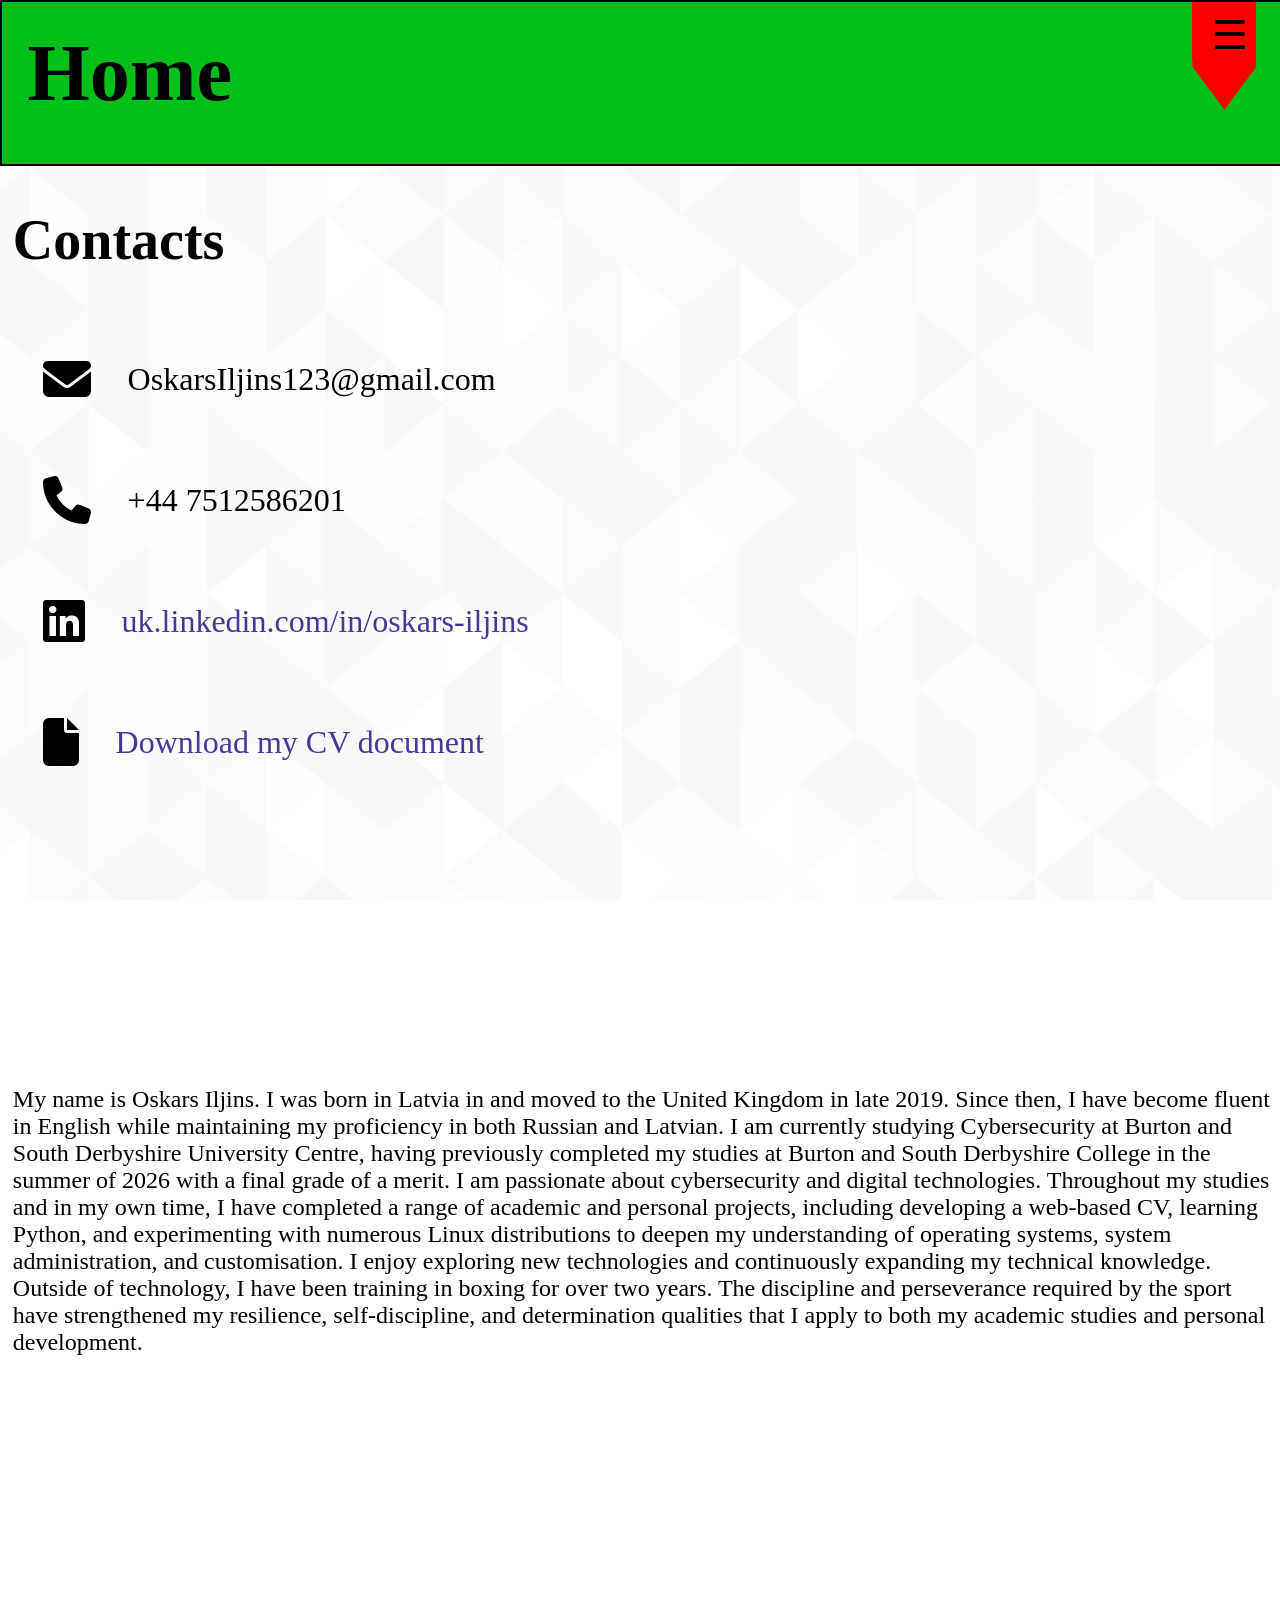
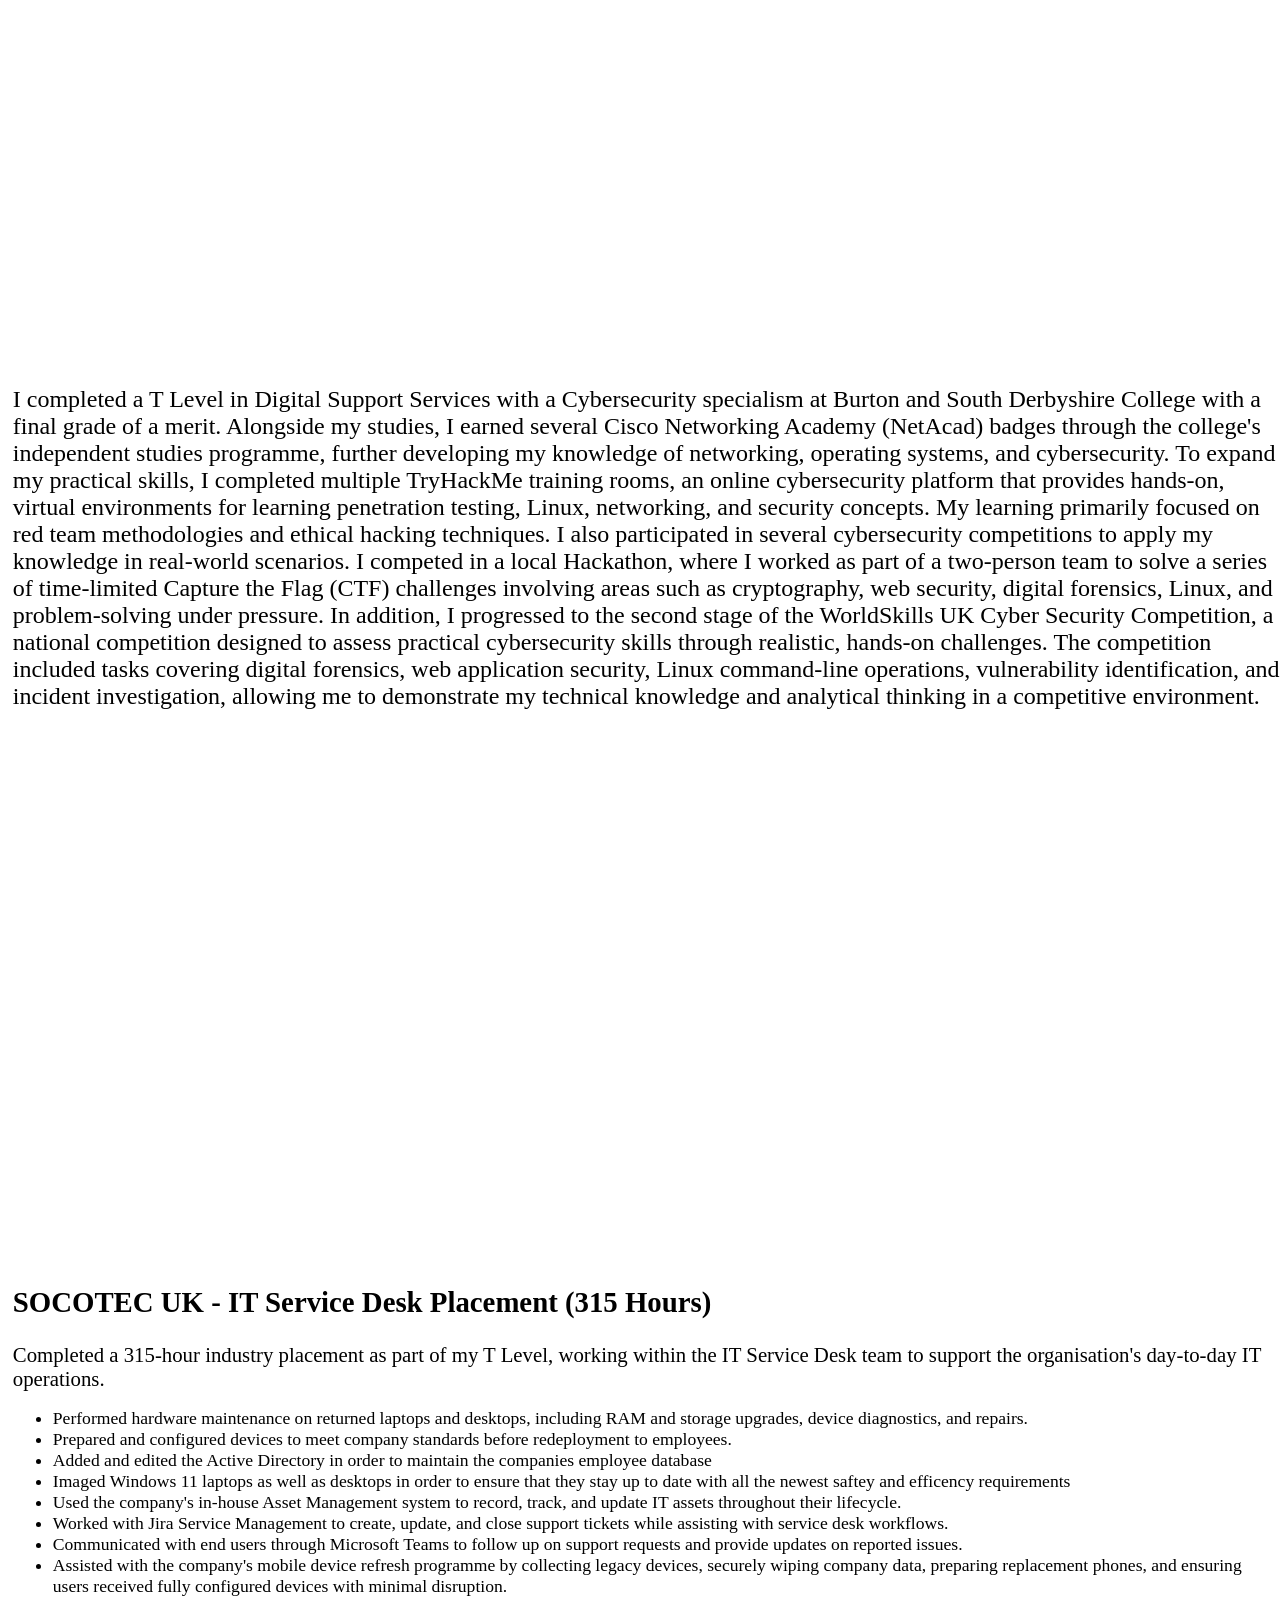
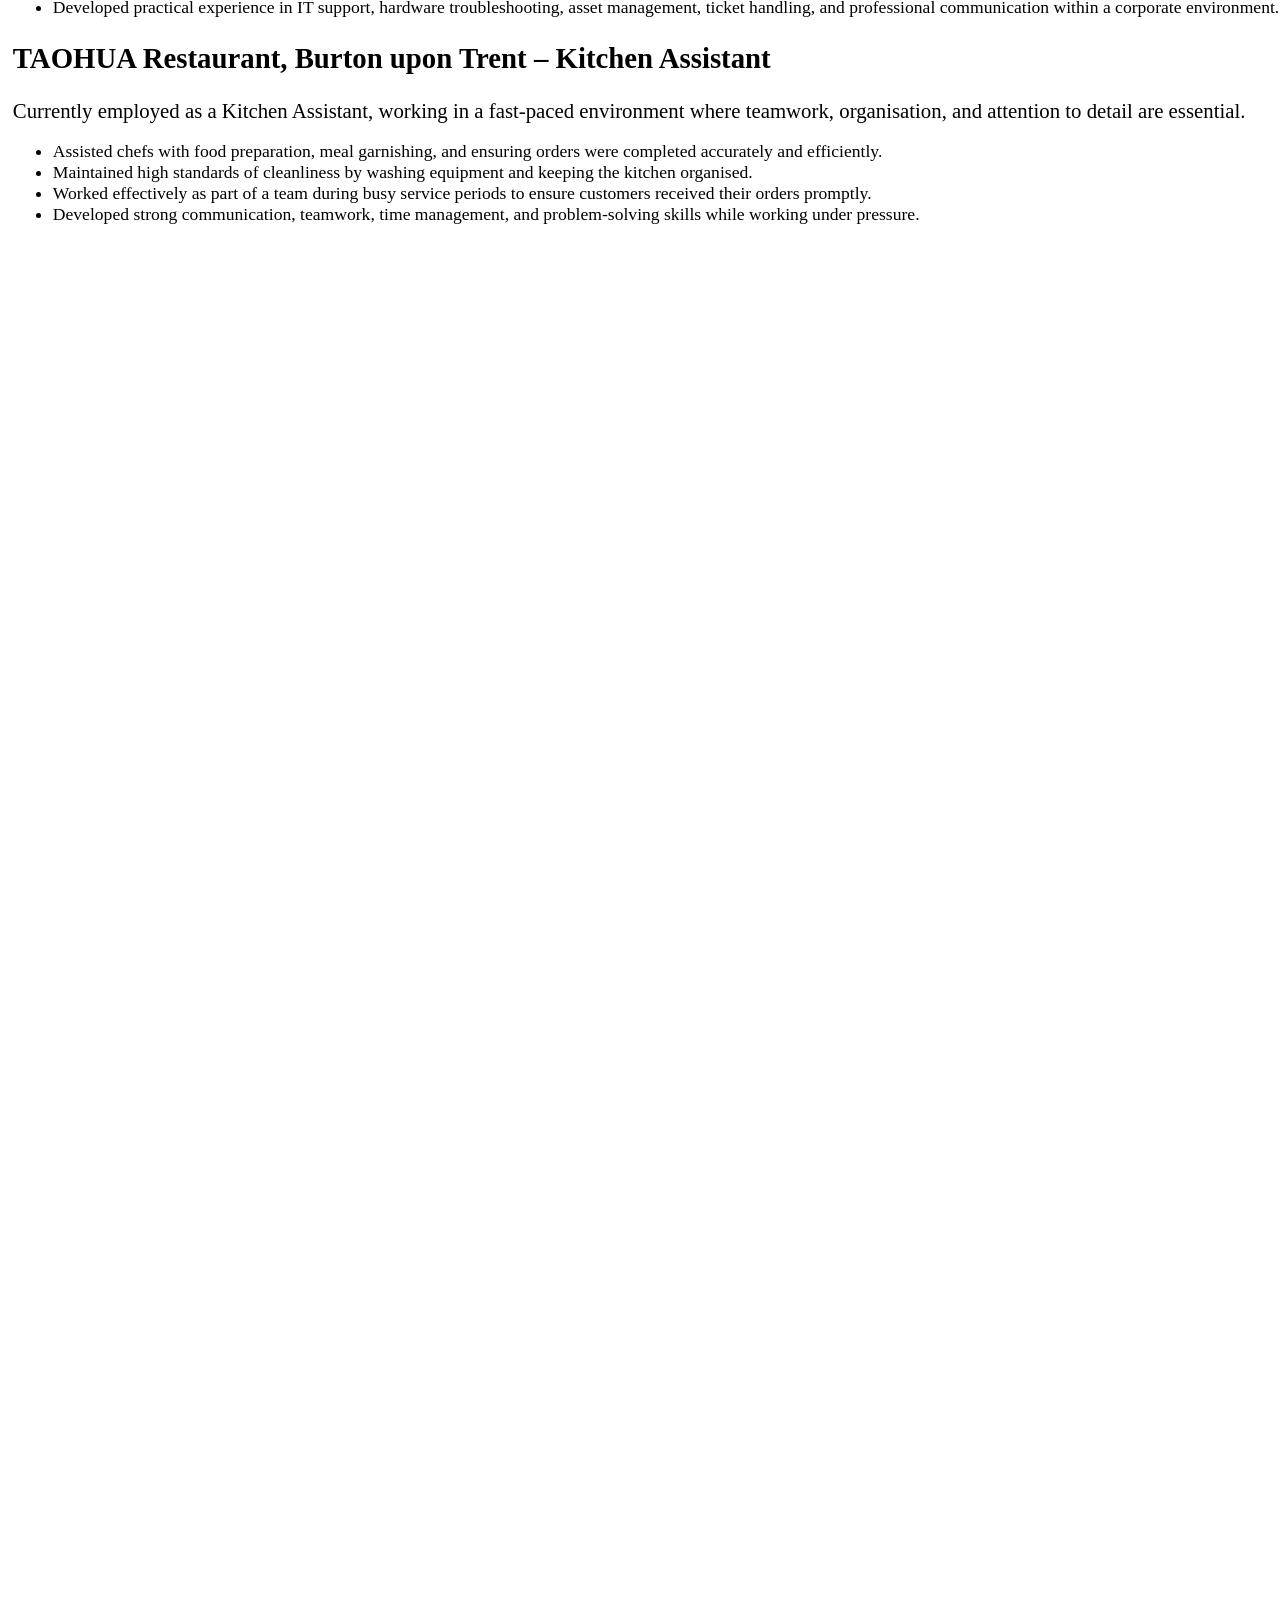
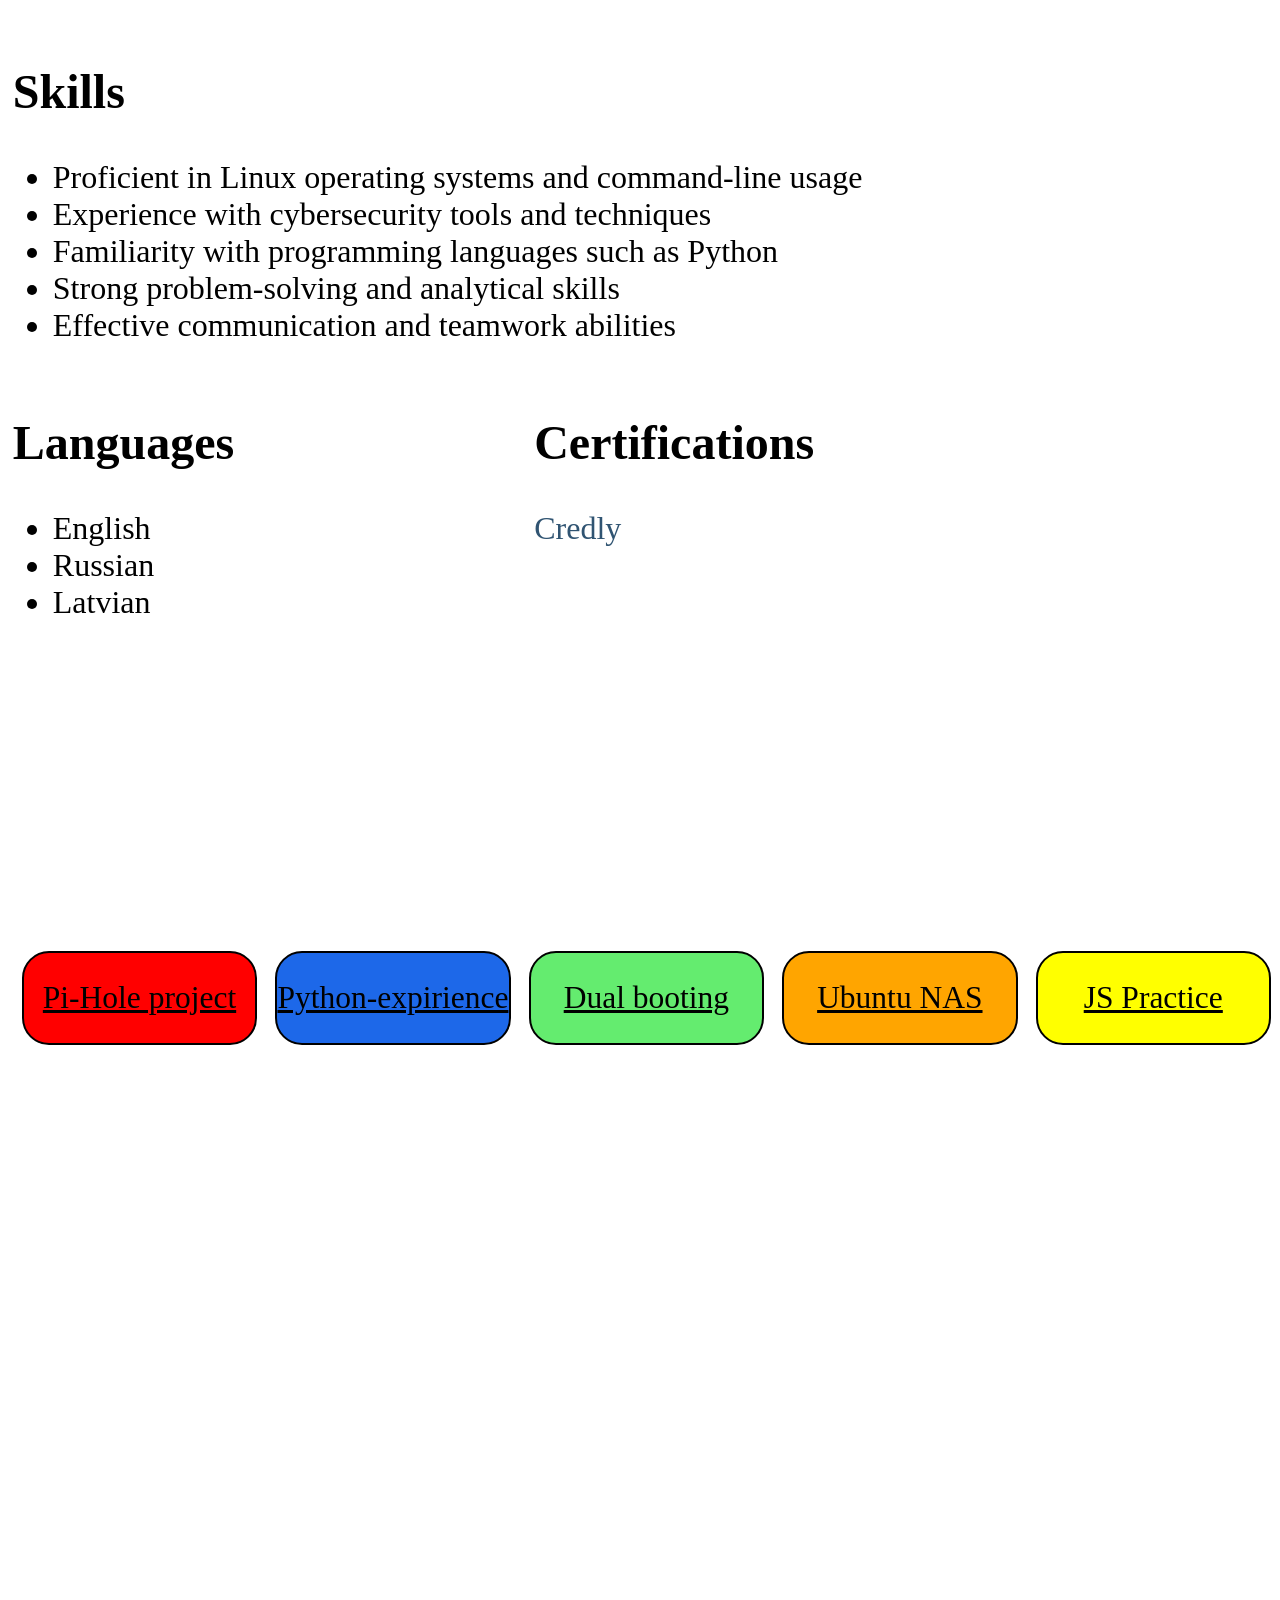
<file: index.html>
<!doctype html>
<html lang="en">
  <head>
    <meta charset="UTF-8" />
    <meta name="viewport" content="width=device-width, initial-scale=1.0" />
    <title>Oskars-Iljins CV</title>
    <link rel="stylesheet" href="styles.css" />
    <link
      rel="stylesheet"
      href="https://cdnjs.cloudflare.com/ajax/libs/font-awesome/6.7.2/css/all.min.css"
    />
  </head>
  <body>
    <div class="navbar">
      <span id="page_title">Home</span>
      <div class="bookmark-home">
        <div class="bookmark"></div>
        <button class="btn">☰</button>
      </div>
    </div>
    <div class="menu">
      <a href="#home">Home</a>
      <a href="#BD">Brief Description</a>
      <a href="#education">Education</a>
      <a href="#experience">Work Experience</a>
      <a href="#skills">Skills</a>
      <a href="#projects">Projects</a>
    </div>
    <section class="home" id="home">
      <div class="home-text">
        <h1>Contacts</h1>
        <div>
          <i class="fa-solid fa-envelope"></i>
          <p>OskarsIljins123@gmail.com</p>
        </div>
        <div>
          <i class="fa-solid fa-phone"></i>
          <p>+44 7512586201</p>
        </div>
        <div>
          <i class="fa-brands fa-linkedin"></i>
          <a href="https://www.linkedin.com/in/oskars-iljins/" target="_blank"
            ><p>uk.linkedin.com/in/oskars-iljins</p></a>
        </div>
        <div>
          <i class="fa fa-file"></i>
          <a download href="Oskars CV.png"><p>Download my CV document</p></a>
        </div>
      </div>
    </section>
    <section class="BD" id="BD">
      <p>
        My name is Oskars Iljins. I was born in Latvia in and moved to the
        United Kingdom in late 2019. Since then, I have become fluent in English
        while maintaining my proficiency in both Russian and Latvian. I am
        currently studying Cybersecurity at Burton and South Derbyshire
        University Centre, having previously completed my studies at Burton and
        South Derbyshire College in the summer of 2026 with a final grade of a
        merit. I am passionate about cybersecurity and digital technologies.
        Throughout my studies and in my own time, I have completed a range of
        academic and personal projects, including developing a web-based CV,
        learning Python, and experimenting with numerous Linux distributions to
        deepen my understanding of operating systems, system administration, and
        customisation. I enjoy exploring new technologies and continuously
        expanding my technical knowledge. Outside of technology, I have been
        training in boxing for over two years. The discipline and perseverance
        required by the sport have strengthened my resilience, self-discipline,
        and determination qualities that I apply to both my academic studies and
        personal development.
      </p>
    </section>
    <section class="education" id="education">
      <p>
        I completed a T Level in Digital Support Services with a Cybersecurity
        specialism at Burton and South Derbyshire College with a final grade of
        a merit. Alongside my studies, I earned several Cisco Networking Academy
        (NetAcad) badges through the college's independent studies programme,
        further developing my knowledge of networking, operating systems, and
        cybersecurity. To expand my practical skills, I completed multiple
        TryHackMe training rooms, an online cybersecurity platform that provides
        hands-on, virtual environments for learning penetration testing, Linux,
        networking, and security concepts. My learning primarily focused on red
        team methodologies and ethical hacking techniques. I also participated
        in several cybersecurity competitions to apply my knowledge in
        real-world scenarios. I competed in a local Hackathon, where I worked as
        part of a two-person team to solve a series of time-limited Capture the
        Flag (CTF) challenges involving areas such as cryptography, web
        security, digital forensics, Linux, and problem-solving under pressure.
        In addition, I progressed to the second stage of the WorldSkills UK
        Cyber Security Competition, a national competition designed to assess
        practical cybersecurity skills through realistic, hands-on challenges.
        The competition included tasks covering digital forensics, web
        application security, Linux command-line operations, vulnerability
        identification, and incident investigation, allowing me to demonstrate
        my technical knowledge and analytical thinking in a competitive
        environment.
      </p>
    </section>
    <section class="experience" id="experience">
      <h1>SOCOTEC UK - IT Service Desk Placement (315 Hours)</h1>
      <p1
        >Completed a 315-hour industry placement as part of my T Level, working
        within the IT Service Desk team to support the organisation's day-to-day
        IT operations.</p1
      >
      <ul>
        <li>
          Performed hardware maintenance on returned laptops and desktops,
          including RAM and storage upgrades, device diagnostics, and repairs.
        </li>
        <li>
          Prepared and configured devices to meet company standards before
          redeployment to employees.
        </li>
        <li>
          Added and edited the Active Directory in order to maintain the
          companies employee database
        </li>
        <li>
          Imaged Windows 11 laptops as well as desktops in order to ensure that
          they stay up to date with all the newest saftey and efficency
          requirements
        </li>
        <li>
          Used the company's in-house Asset Management system to record, track,
          and update IT assets throughout their lifecycle.
        </li>
        <li>
          Worked with Jira Service Management to create, update, and close
          support tickets while assisting with service desk workflows.
        </li>
        <li>
          Communicated with end users through Microsoft Teams to follow up on
          support requests and provide updates on reported issues.
        </li>
        <li>
          Assisted with the company's mobile device refresh programme by
          collecting legacy devices, securely wiping company data, preparing
          replacement phones, and ensuring users received fully configured
          devices with minimal disruption.
        </li>
        <li>
          Developed practical experience in IT support, hardware
          troubleshooting, asset management, ticket handling, and professional
          communication within a corporate environment.
        </li>
      </ul>
      <h1>TAOHUA Restaurant, Burton upon Trent – Kitchen Assistant</h1>
      <p1
        >Currently employed as a Kitchen Assistant, working in a fast-paced
        environment where teamwork, organisation, and attention to detail are
        essential.
      </p1>
      <ul>
        <li>
          Assisted chefs with food preparation, meal garnishing, and ensuring
          orders were completed accurately and efficiently.
        </li>
        <li>
          Maintained high standards of cleanliness by washing equipment and
          keeping the kitchen organised.
        </li>
        <li>
          Worked effectively as part of a team during busy service periods to
          ensure customers received their orders promptly.
        </li>
        <li>
          Developed strong communication, teamwork, time management, and
          problem-solving skills while working under pressure.
        </li>
      </ul>
    </section>
    <section class="skills" id="skills">
      <h1>Skills</h1>
      <ul>
        <li>Proficient in Linux operating systems and command-line usage</li>
        <li>Experience with cybersecurity tools and techniques</li>
        <li>Familiarity with programming languages such as Python</li>
        <li>Strong problem-solving and analytical skills</li>
        <li>Effective communication and teamwork abilities</li>
      </ul>
      <div class="skills-bottom">
        <div>
          <h1>Languages</h1>
          <ul>
            <li>English</li>
            <li>Russian</li>
            <li>Latvian</li>
          </ul>
        </div>
        <div class="certifications">
          <h1>Certifications</h1>
          <a href="https://www.credly.com/users/oskars-iljins/badges/credly"
            >Credly</a
          >
        </div>
      </div>
    </section>
    <section class="projects" id="projects">
      <div class="project-list">
        <div class="pihole">
          <a href="pihole/pihole.html">Pi-Hole project</a>
        </div>
        <div class="python-exp">
          <a href="python-exp/python-exp.html">Python-expirience</a>
        </div>
        <div class="dualboot">
          <a href="dualboot/dualboot.html">Dual booting</a>
        </div>
        <div class="NAS">
          <a href="NAS/NAS.html">Ubuntu NAS</a>
        </div>

        <div class="js-exp">
          <a href="js-practice/js-exp.html">JS Practice</a>
        </div>

      </div>
    </section>

    <script src="javascript.js"></script>
  </body>
</html>
</file>
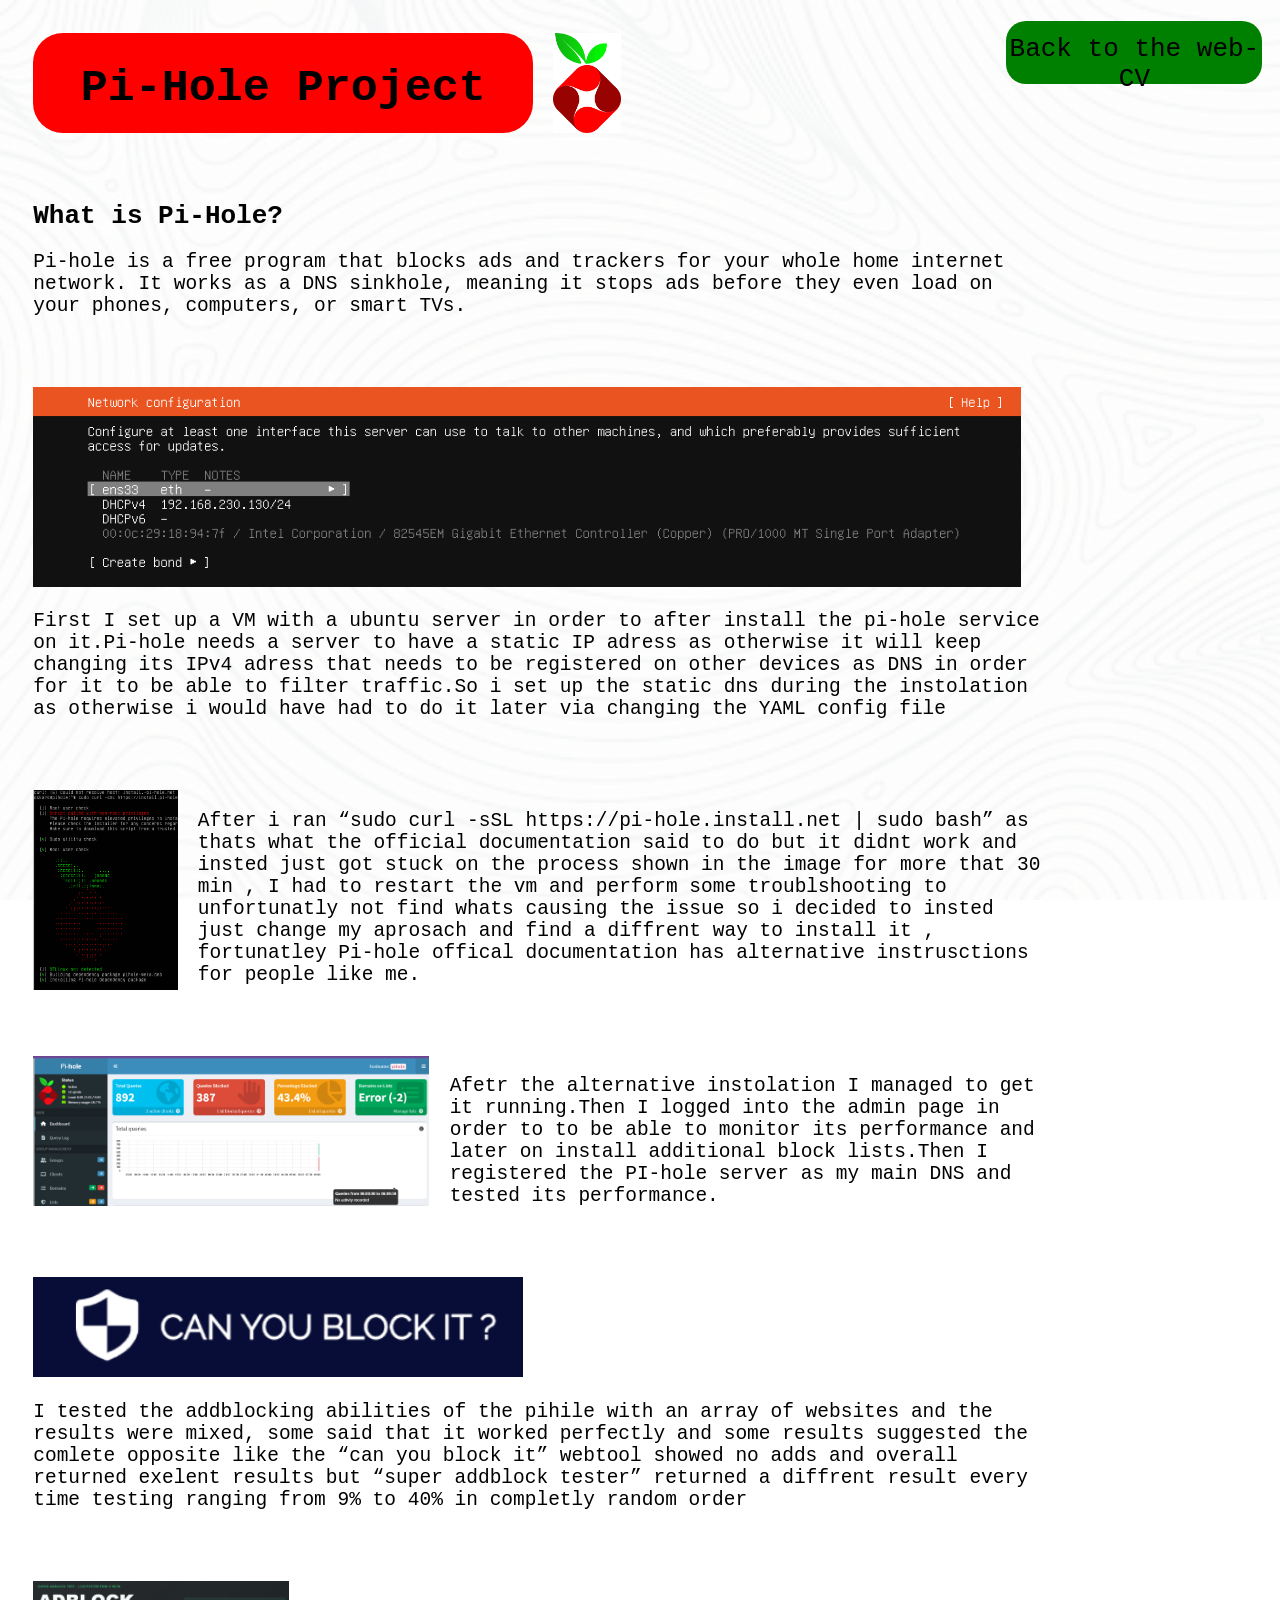
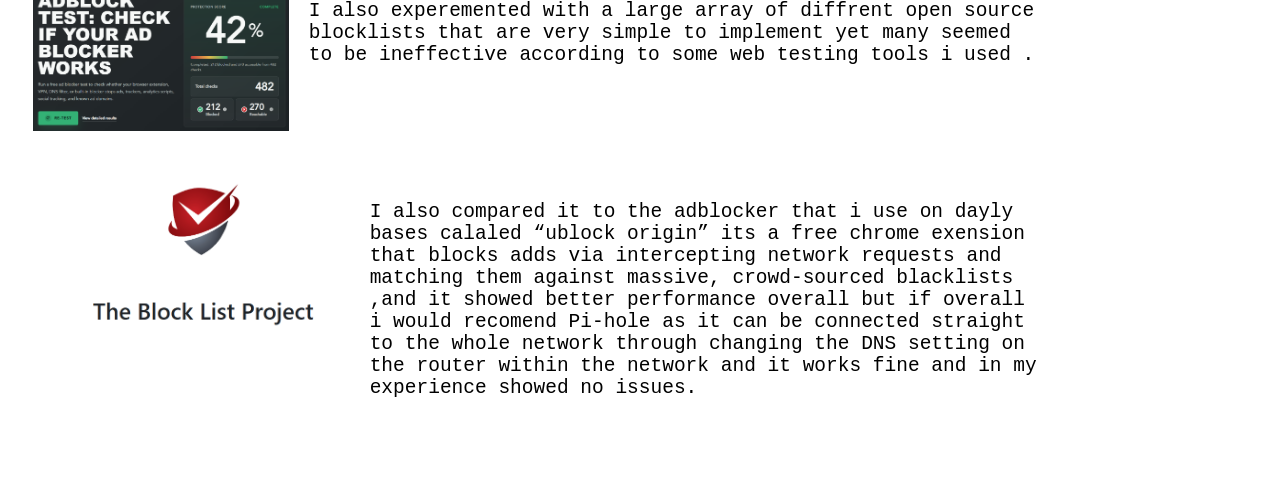
<file: pihole.html>
<!doctype html>
<html lang="en">
  <head>
    <meta charset="UTF-8" />
    <meta name="viewport" content="width=device-width, initial-scale=1.0" />
    <title>Document</title>
    <link rel="stylesheet" href="pihole.css" />
  </head>
  <body>
    <div class="top">
    <div class="bitsX">
        <div class="title">
        <h1>Pi-Hole Project</h1>
        </div>
        <img src="pictures/pihole-logo.png" class="pihole-logo">
    </div>
    <div class="back-button">
        <a href="index.html" class="back">Back to the web-CV</a>
    </div>
    </div>
    <div class="bitsY">
      <h1>What is Pi-Hole?</h1>
      <p>
        Pi-hole is a free program that blocks ads and trackers for your whole
        home internet network. It works as a DNS sinkhole, meaning it stops ads
        before they even load on your phones, computers, or smart TVs.
      </p>
    </div>
    <div class="bitsY">
      <img src="pictures/pihole-ubuntu.png.png" class="ubuntu" />
      <p>
        First I set up a VM with a ubuntu server in order to after install the
        pi-hole service on it.Pi-hole needs a server to have a static IP adress
        as otherwise it will keep changing its IPv4 adress that needs to be
        registered on other devices as DNS in order for it to be able to filter
        traffic.So i set up the static dns during the instolation as otherwise i
        would have had to do it later via changing the YAML config file
      </p>
    </div>
    <div class="bitsX">
      <img src="pictures/pihole-install.png.png" class="piinstall" />
      <p>
        After i ran “sudo curl -sSL https://pi-hole.install.net | sudo bash” as
        thats what the official documentation said to do but it didnt work and
        insted just got stuck on the process shown in the image for more that 30
        min , I had to restart the vm and perform some troublshooting to
        unfortunatly not find whats causing the issue so i decided to insted
        just change my aprosach and find a diffrent way to install it ,
        fortunatley Pi-hole offical documentation has alternative instrusctions
        for people like me.
      </p>
    </div>
    <div class="bitsX">
      <img src="pictures/pihole-interface.png.png" class="pihole-interface" />
      <p>
        Afetr the alternative instolation I managed to get it running.Then I
        logged into the admin page in order to to be able to monitor its
        performance and later on install additional block lists.Then I
        registered the PI-hole server as my main DNS and tested its performance.
      </p>
    </div>
    <div class="bitsY">
      <img src="pictures/canyoublockit.png.png" class="canyoublockit" />
      <p>
        I tested the addblocking abilities of the pihile with an array of
        websites and the results were mixed, some said that it worked perfectly
        and some results suggested the comlete opposite like the “can you block
        it” webtool showed no adds and overall returned exelent results but
        “super addblock tester” returned a diffrent result every time testing
        ranging from 9% to 40% in completly random order
      </p>
    </div>
    <div class="bitsX">
      <img src="pictures/addblocktest.png.png" class="addblocktest" />
      <p>
        I also experemented with a large array of diffrent open source
        blocklists that are very simple to implement yet many seemed to be
        ineffective according to some web testing tools i used .
      </p>
    </div>
    <div class="bitsX">
      <img src="pictures/blocklist.png.png" class="blocklists" />
      <p>
        I also compared it to the adblocker that i use on dayly bases calaled
        “ublock origin” its a free chrome exension that blocks adds via
        intercepting network requests and matching them against massive,
        crowd-sourced blacklists ,and it showed better performance overall but
        if overall i would recomend Pi-hole as it can be connected straight to
        the whole network through changing the DNS setting on the router within
        the network and it works fine and in my experience showed no issues.
      </p>
    </div>
  </body>
</html>
</file>
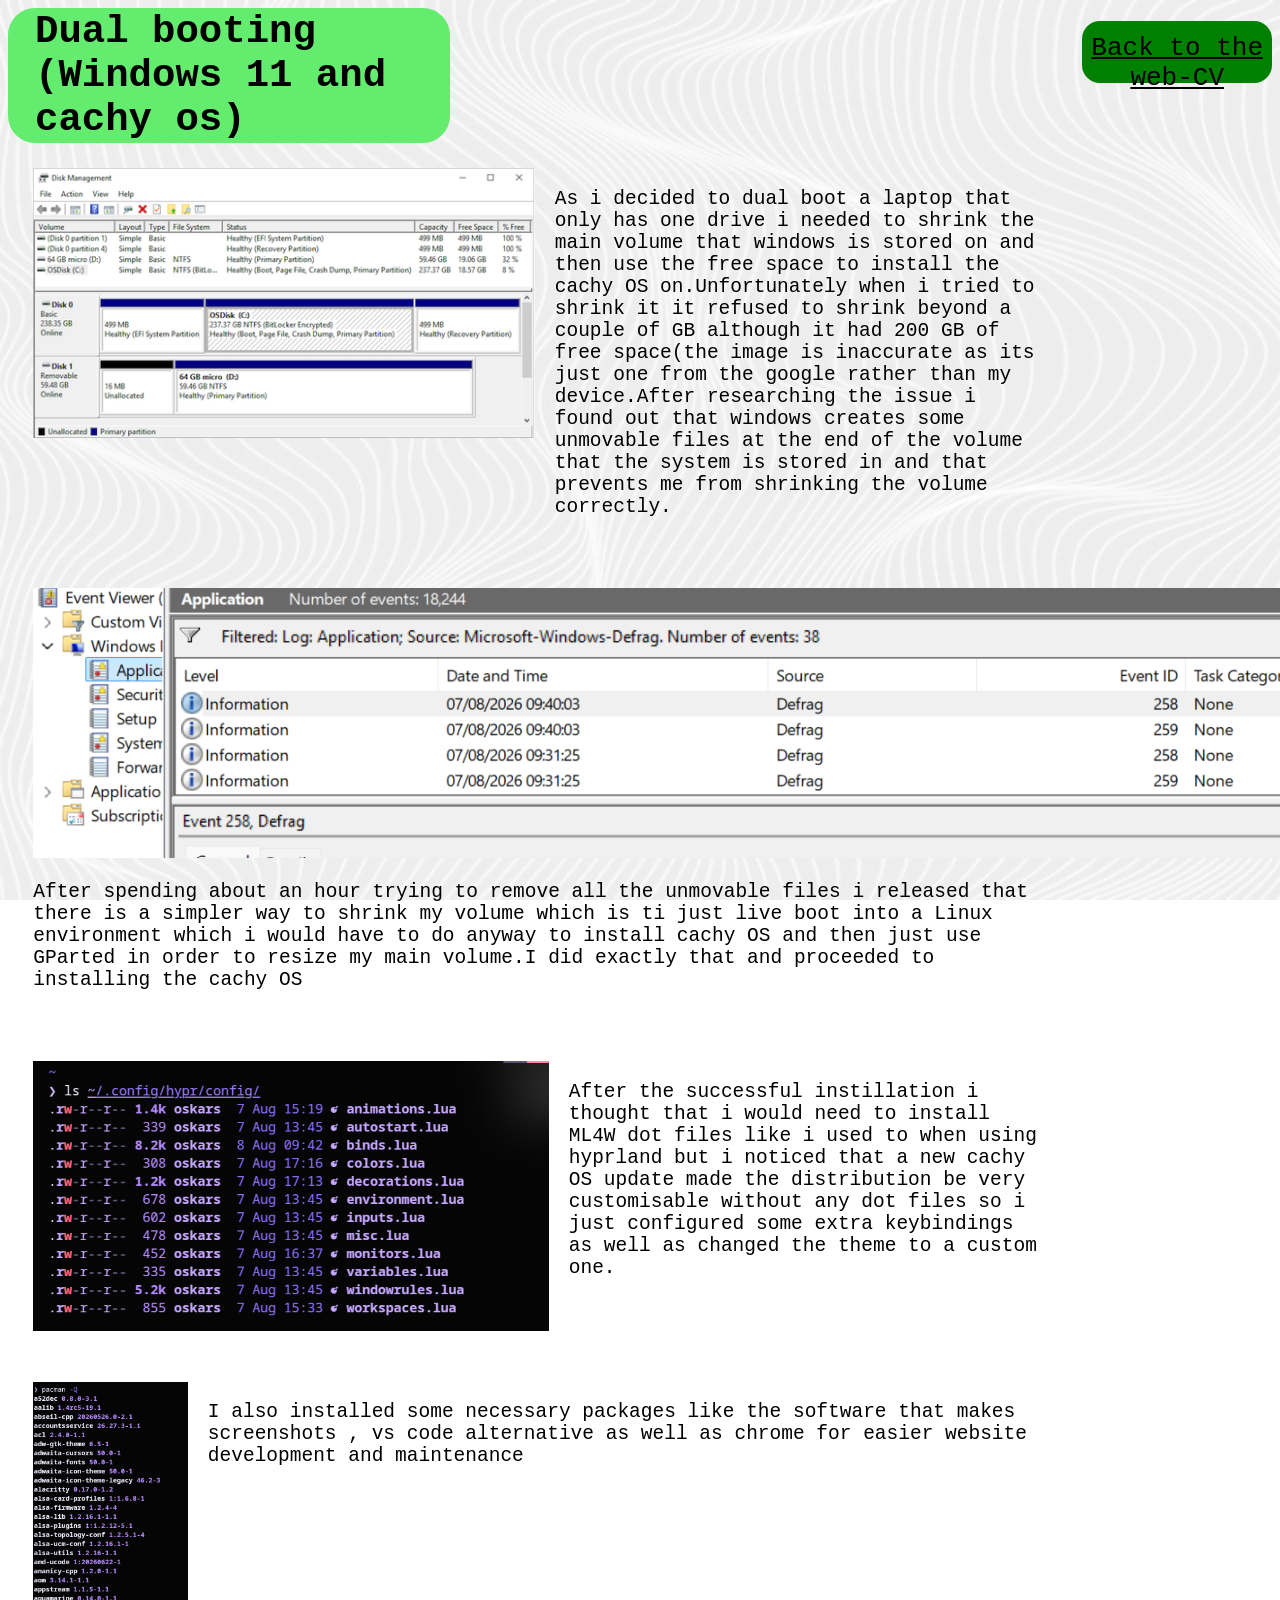
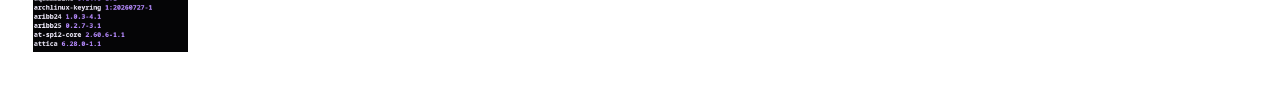
<file: dualboot/dualboot.html>
<!DOCTYPE html>
<html lang="">
  <head>
    <meta charset="utf-8">
    <title></title>
    <link rel="stylesheet" href="dualboot.css">
  </head>
  <body>
    <div class="top">
      <div class="title">
        <h1>Dual booting (Windows 11 and cachy os)</h1>
      </div>
      <div class="back-button">
        <a href="/index.html" class="back">Back to the web-CV</a>
      </div>
    </div>

      <div class="bitsX">
        <Img src="images/2.png"></Img>
        <p>As i decided to dual boot a laptop that only has one drive i needed to shrink the main volume that windows is stored on and then use the free space to install the cachy OS on.Unfortunately when i tried to shrink it it refused to shrink beyond a couple of GB although it had 200 GB of free space(the image is inaccurate as its just one from the google rather than my device.After researching the issue i found out that windows creates some unmovable files at the end of the volume that the system is stored in and that prevents me from shrinking the volume correctly.</p>
      </div>
      <div class="bitsY">
        <img src="images/3.png" >
        <p>After spending about an hour trying to remove all the unmovable files i released that there is a simpler way to shrink my volume which is ti just live boot into a Linux environment which i would have to do anyway to install cachy OS and then just use GParted in order to resize my main volume.I did exactly that and proceeded to installing the cachy OS</p>      </div>
      <div class="bitsX">
        <img src="images/4.png">
        <p>After the successful instillation i thought that i would need to install ML4W dot files like i used to when using hyprland but i noticed that a new cachy OS update made the distribution be very customisable without any dot files so i just configured some extra keybindings as well as changed the theme to a custom one.</p>
      </div>
      <div class="bitsX">
        <img src="images/5.png">
        <p>I also installed some necessary packages like the software that makes screenshots , vs code alternative as well as chrome for easier website development and maintenance</p>
      </div>
  </body>
</html>
</file>
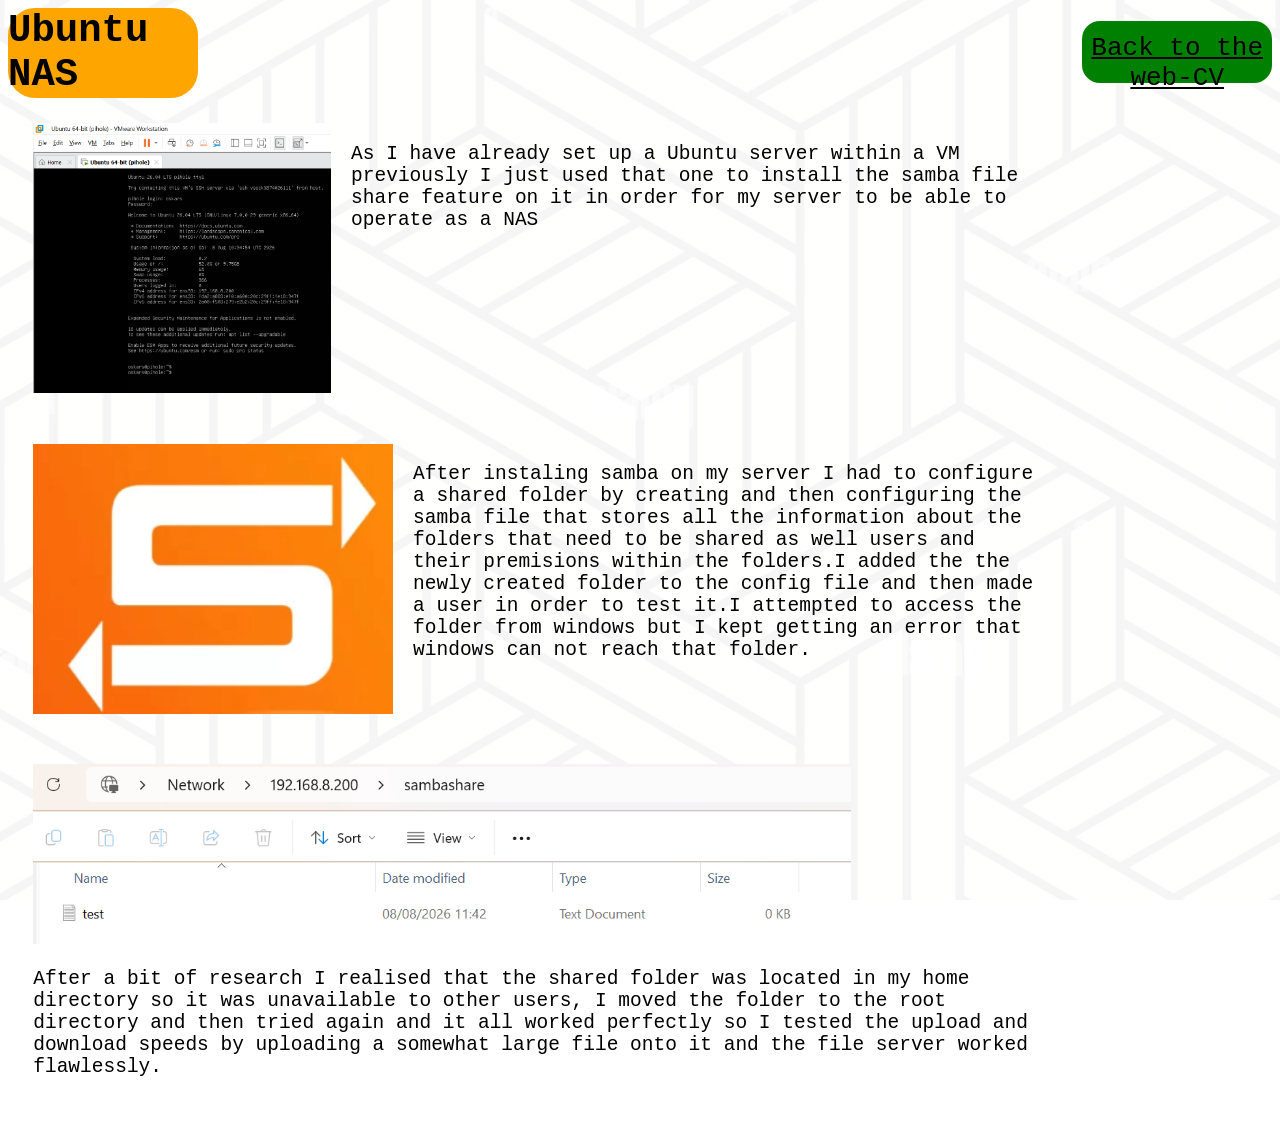
<file: NAS/NAS.html>
<!doctype html>
<html lang="">
  <head>
    <meta charset="utf-8" />
    <title>Ubuntu NAS</title>
    <link rel="stylesheet" href="NAS.css" />
  </head>
  <body>
    <div class="top">
      <div class="title">
        <h1>Ubuntu NAS</h1>
      </div>
      <div class="back-button">
        <a href="index.html" class="back">Back to the web-CV</a>
      </div>
    </div>

    <div class="bitsX">
      <img src="images/2.png" />
      <p>
        As I have already set up a Ubuntu server within a VM previously I just
        used that one to install the samba file share feature on it in order for
        my server to be able to operate as a NAS
      </p>
    </div>

    <div class="bitsX">
      <img src="images/3.png" />
      <p>
        After instaling samba on my server I had to configure a shared folder by
        creating and then configuring the samba file that stores all the
        information about the folders that need to be shared as well users and
        their premisions within the folders.I added the the newly created folder
        to the config file and then made a user in order to test it.I attempted
        to access the folder from windows but I kept getting an error that
        windows can not reach that folder.
      </p>
    </div>

    <div class="bitsY">
      <img src="images/4.png" />
      <p>
        After a bit of research I realised that the shared folder was located in
        my home directory so it was unavailable to other users, I moved the
        folder to the root directory and then tried again and it all worked
        perfectly so I tested the upload and download speeds by uploading a
        somewhat large file onto it and the file server worked flawlessly.
      </p>
    </div>
  </body>
</html>
</file>
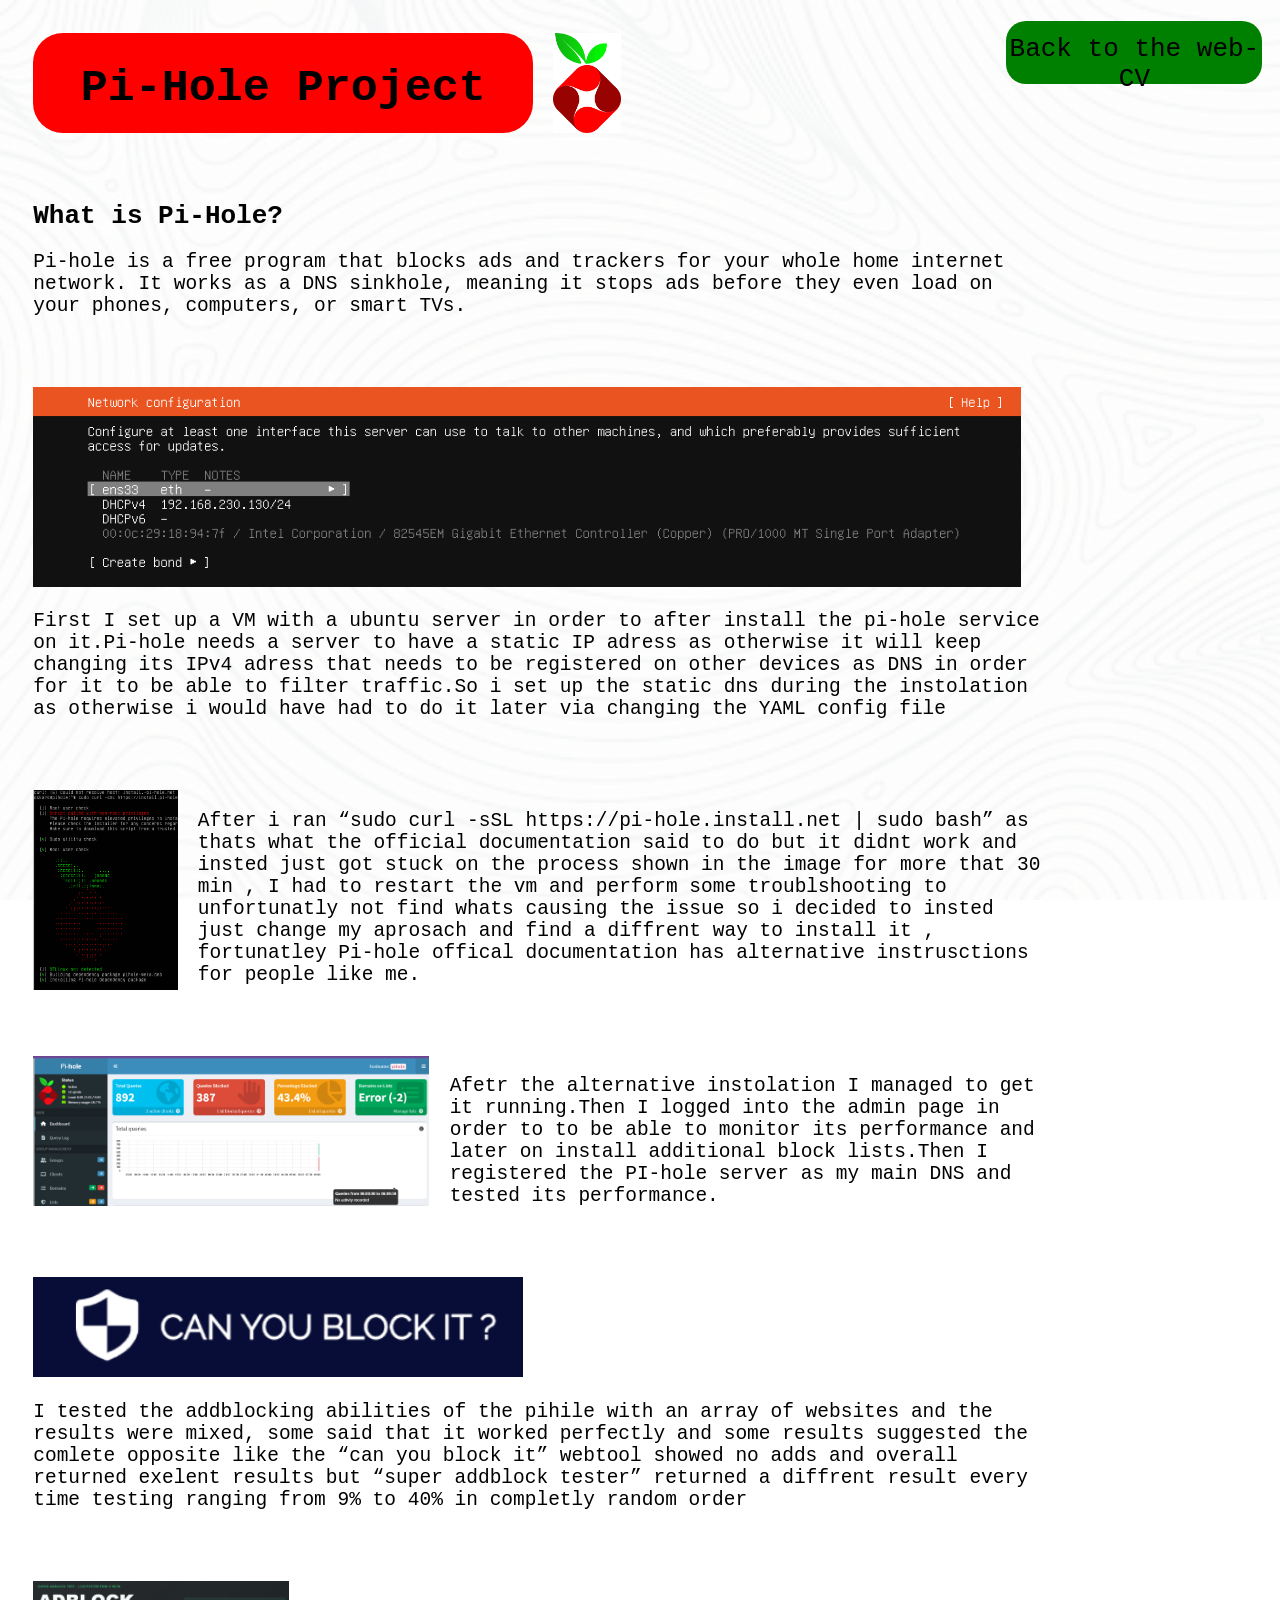
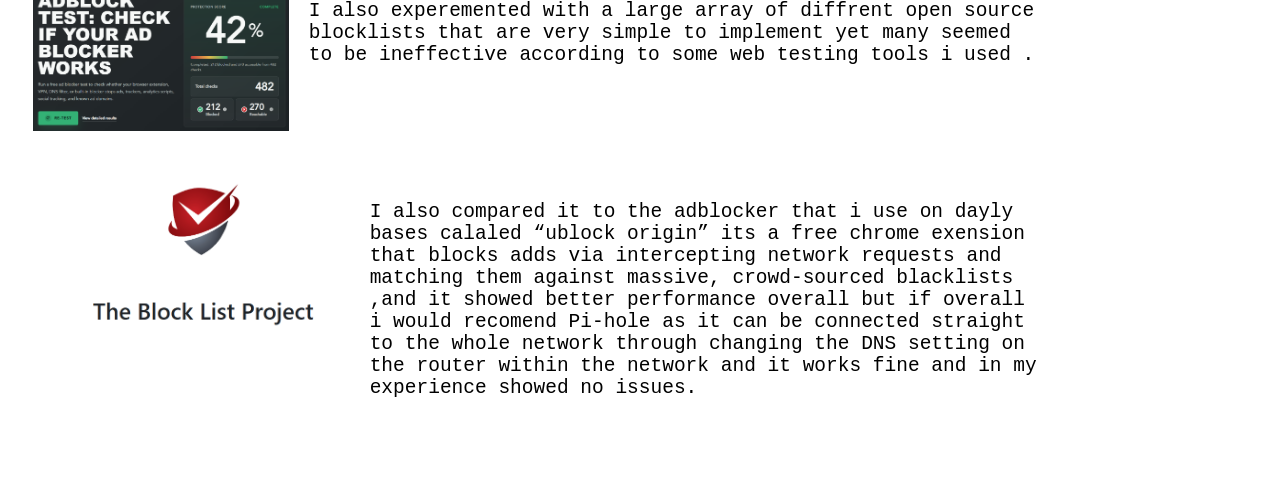
<file: pihole/pihole.html>
<!doctype html>
<html lang="en">
  <head>
    <meta charset="UTF-8" />
    <meta name="viewport" content="width=device-width, initial-scale=1.0" />
    <title>Pihole</title>
    <link rel="stylesheet" href="pihole.css" />
  </head>
  <body>
    <div class="top">
    <div class="bitsX">
        <div class="title">
        <h1>Pi-Hole Project</h1>
        </div>
        <img src="pihole-images/pihole-logo.png" class="pihole-logo">
    </div>
    <div class="back-button">
        <a href="index.html" class="back">Back to the web-CV</a>
    </div>
    </div>
    <div class="bitsY">
      <h1>What is Pi-Hole?</h1>
      <p>
        Pi-hole is a free program that blocks ads and trackers for your whole
        home internet network. It works as a DNS sinkhole, meaning it stops ads
        before they even load on your phones, computers, or smart TVs.
      </p>
    </div>
    <div class="bitsY">
      <img src="pihole-images/pihole-ubuntu.png.png" class="ubuntu" />
      <p>
        First I set up a VM with a ubuntu server in order to after install the
        pi-hole service on it.Pi-hole needs a server to have a static IP adress
        as otherwise it will keep changing its IPv4 adress that needs to be
        registered on other devices as DNS in order for it to be able to filter
        traffic.So i set up the static dns during the instolation as otherwise i
        would have had to do it later via changing the YAML config file
      </p>
    </div>
    <div class="bitsX">
      <img src="pihole-images/pihole-install.png.png" class="piinstall" />
      <p>
        After i ran “sudo curl -sSL https://pi-hole.install.net | sudo bash” as
        thats what the official documentation said to do but it didnt work and
        insted just got stuck on the process shown in the image for more that 30
        min , I had to restart the vm and perform some troublshooting to
        unfortunatly not find whats causing the issue so i decided to insted
        just change my aprosach and find a diffrent way to install it ,
        fortunatley Pi-hole offical documentation has alternative instrusctions
        for people like me.
      </p>
    </div>
    <div class="bitsX">
      <img src="pihole-images/pihole-interface.png.png" class="pihole-interface" />
      <p>
        Afetr the alternative instolation I managed to get it running.Then I
        logged into the admin page in order to to be able to monitor its
        performance and later on install additional block lists.Then I
        registered the PI-hole server as my main DNS and tested its performance.
      </p>
    </div>
    <div class="bitsY">
      <img src="pihole-images/canyoublockit.png.png" class="canyoublockit" />
      <p>
        I tested the addblocking abilities of the pihile with an array of
        websites and the results were mixed, some said that it worked perfectly
        and some results suggested the comlete opposite like the “can you block
        it” webtool showed no adds and overall returned exelent results but
        “super addblock tester” returned a diffrent result every time testing
        ranging from 9% to 40% in completly random order
      </p>
    </div>
    <div class="bitsX">
      <img src="pihole-images/addblocktest.png.png" class="addblocktest" />
      <p>
        I also experemented with a large array of diffrent open source
        blocklists that are very simple to implement yet many seemed to be
        ineffective according to some web testing tools i used .
      </p>
    </div>
    <div class="bitsX">
      <img src="pihole-images/blocklist.png.png" class="blocklists" />
      <p>
        I also compared it to the adblocker that i use on dayly bases calaled
        “ublock origin” its a free chrome exension that blocks adds via
        intercepting network requests and matching them against massive,
        crowd-sourced blacklists ,and it showed better performance overall but
        if overall i would recomend Pi-hole as it can be connected straight to
        the whole network through changing the DNS setting on the router within
        the network and it works fine and in my experience showed no issues.
      </p>
    </div>
  </body>
</html>
</file>
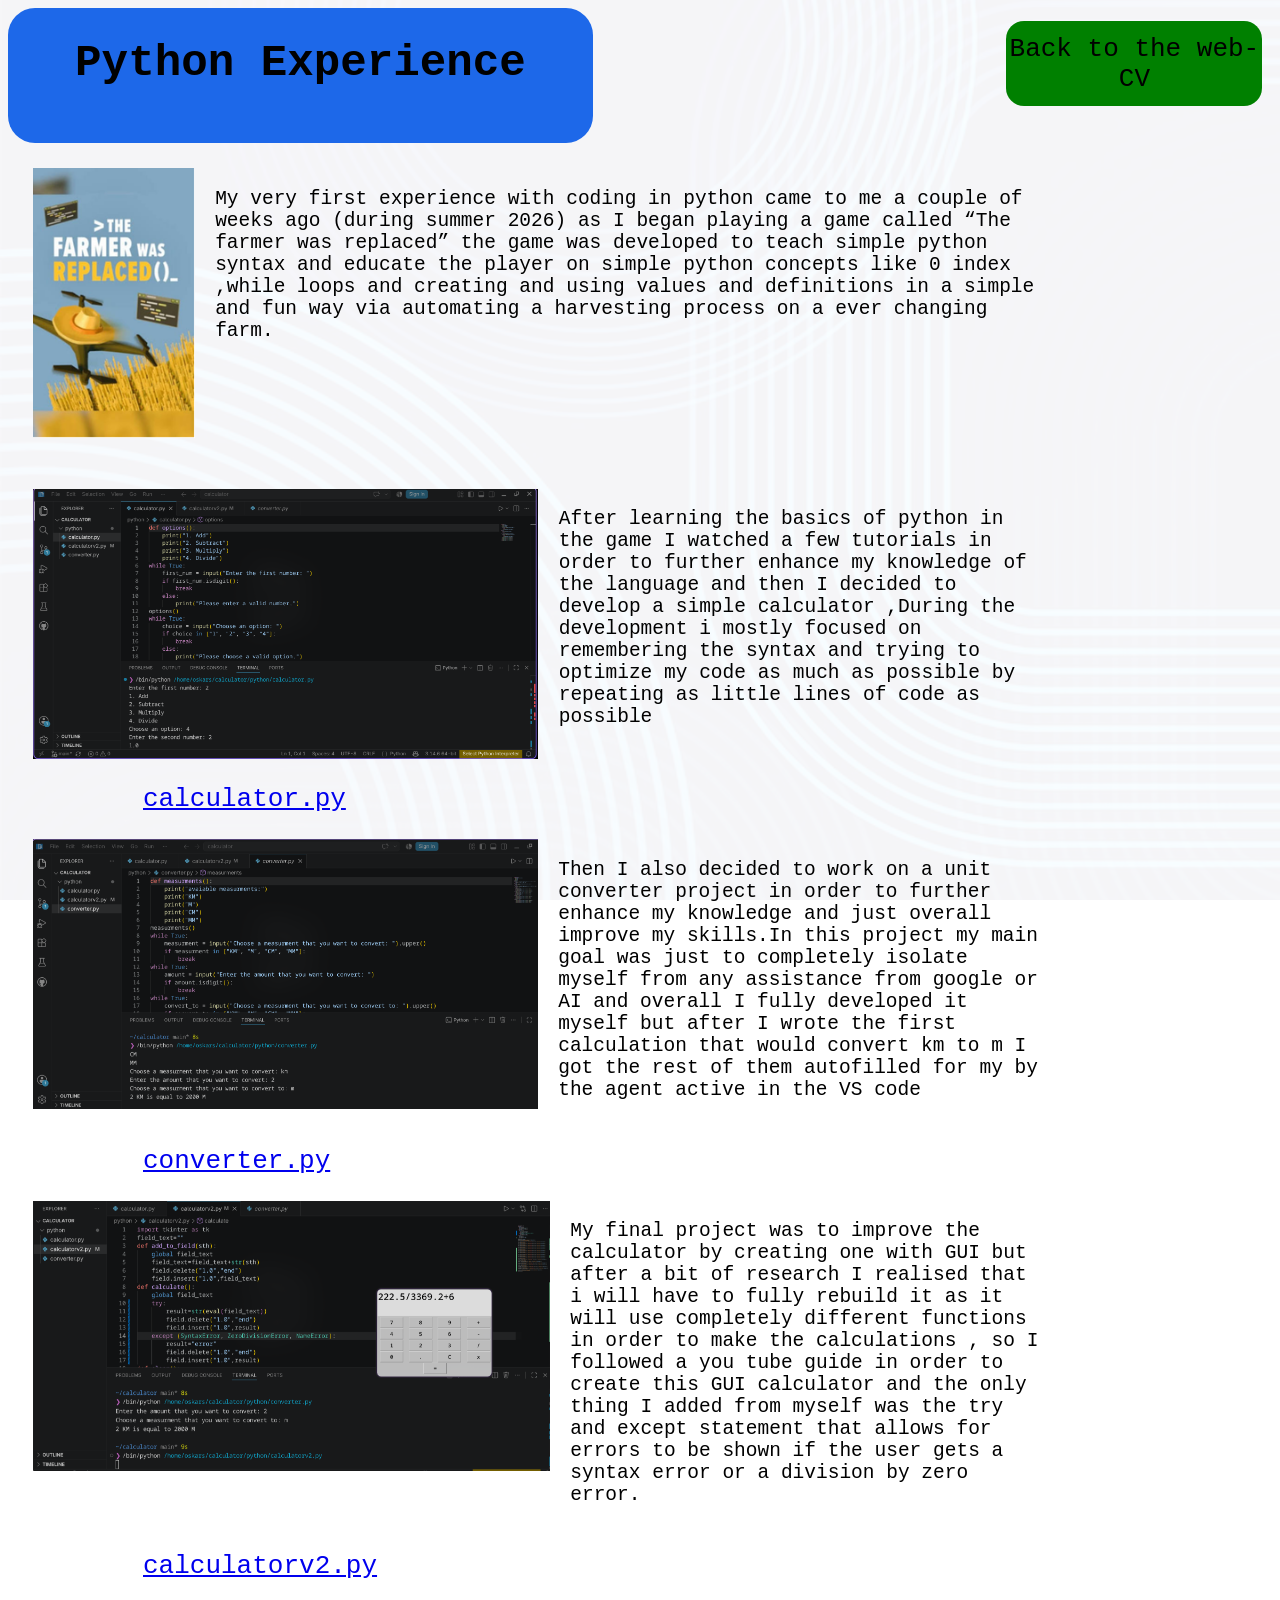
<file: python-exp/python-exp.html>
<!doctype html>
<html lang="en">
  <head>
    <meta charset="UTF-8" />
    <meta name="viewport" content="width=device-width, initial-scale=1.0" />
    <title>Python expirience</title>
    <link rel="stylesheet" href="python-exp.css" />
  </head>
  <body>
    <div class="top">
      <div class="title">
        <h1>Python Experience</h1>
      </div>
      <div class="back-button">
        <a href="index.html" class="back">Back to the web-CV</a>
      </div>
    </div>

    <div class="bitsX">
      <img src="images/tfwr.png" class="tfwr" />
      <p>
        My very first experience with coding in python came to me a couple of
        weeks ago (during summer 2026) as I began playing a game called “The
        farmer was replaced” the game was developed to teach simple python
        syntax and educate the player on simple python concepts like 0 index
        ,while loops and creating and using values and definitions in a simple
        and fun way via automating a harvesting process on a ever changing farm.
      </p>
    </div>

    <div class="bitsX">
      <img src="images/calc.png" class="calc" />
      <p>
        After learning the basics of python in the game I watched a few
        tutorials in order to further enhance my knowledge of the language and
        then I decided to develop a simple calculator ,During the development i
        mostly focused on remembering the syntax and trying to optimize my code
        as much as possible by repeating as little lines of code as possible
      </p>
    </div>

    <a href="py-files/calculator.py">calculator.py</a>

    <div class="bitsX">
      <img src="images/converter.png" />
      <p>
        Then I also decided to work on a unit converter project in order to
        further enhance my knowledge and just overall improve my skills.In this
        project my main goal was just to completely isolate myself from any
        assistance from google or AI and overall I fully developed it myself but
        after I wrote the first calculation that would convert km to m I got the
        rest of them autofilled for my by the agent active in the VS code
      </p>
    </div>

    <a href="py-files/converter.py">converter.py</a>

    <div class="bitsX">
      <img src="images/calcv2.png" />
      <p>
        My final project was to improve the calculator by creating one with GUI
        but after a bit of research I realised that i will have to fully rebuild
        it as it will use completely different functions in order to make the
        calculations , so I followed a you tube guide in order to create this
        GUI calculator and the only thing I added from myself was the try and
        except statement that allows for errors to be shown if the user gets a
        syntax error or a division by zero error.
      </p>
    </div>
    <a href="py-files/calculatorv2.py">calculatorv2.py</a>
  </body>
</html>
</file>
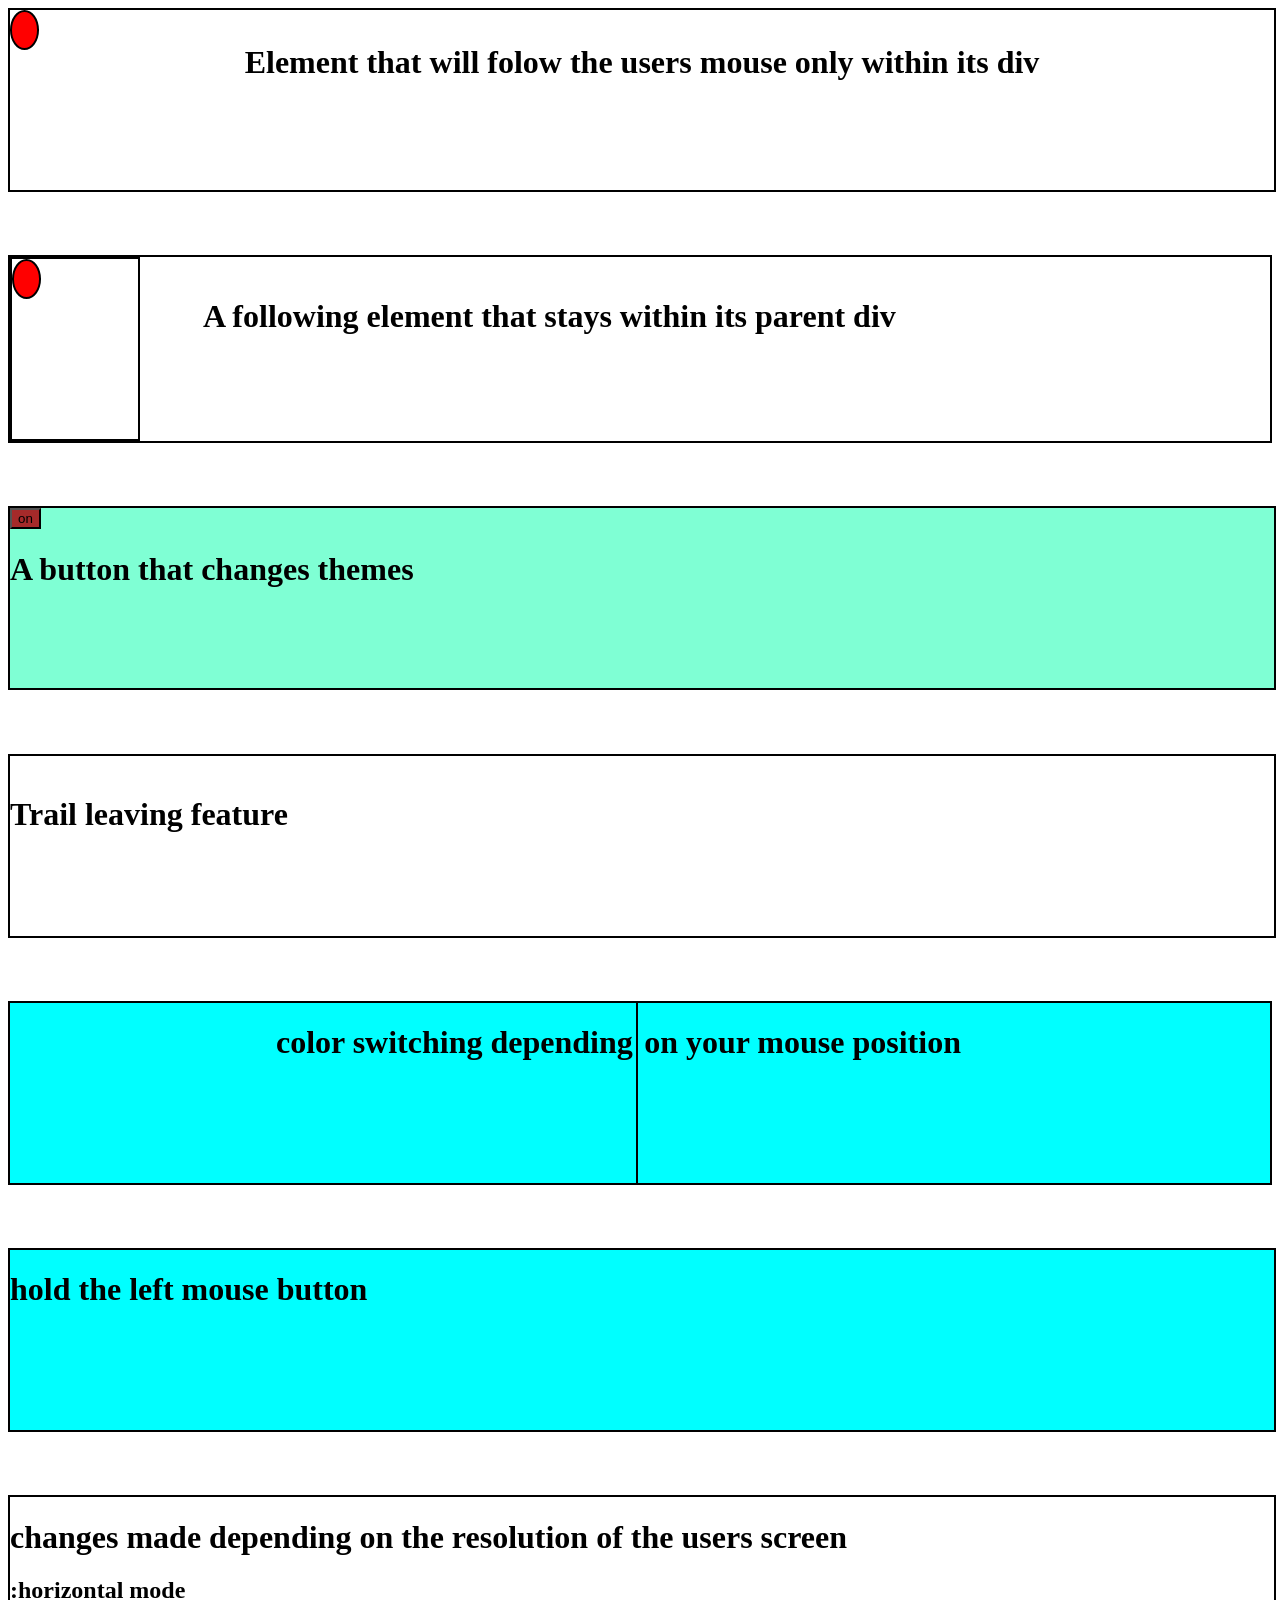
<file: js-practice/js-demonstration/js-exp.html>
<!DOCTYPE html>
<html lang="en">
<head>
    <meta charset="UTF-8">
    <meta name="viewport" content="width=device-width, initial-scale=1.0">
    <title>js experiment</title>
      <link rel="stylesheet" href="js-exp.css">
</head>
<body>
    <div class="folowing-div">
        <div class="folower" id="folower"></div>
    <h1>Element that will folow the users mouse only within its div</h1>
    </div>

    <div class="second">
    <div class="eye" id="eye">
        <div class="pupil" id="pupil"></div>
    </div>
    <h1>A following element that stays within its parent div</h1>
    </div>

    <div class="theme" id="theme">
        <button class="switch" id="switch">on</button>
        <h1>A button that changes themes</h1>
    </div>

    <div class="trail">
        <h1>Trail leaving feature</h1>
    </div>

    <div class="sides">
        <div class="left" id="left"><h1>color switching depending</h1></div>
        <div class="right" id="right"><h1>on your mouse position</h1></div>
    </div>

    <div class="hold"><h1 class="holdingtext">hold the left mouse button</h1></div>

    <div class="resolution"><h1>changes made depending on the resolution of the users screen</h1>
        <h2 class="mode">:</h2>
    </div>
    <script src="js-javascript.js"></script>
</body>
</html>
</file>
<file: styles.css>
body {
  margin: 0;
  font-family: sans-serif times new roman;
}
body::before {
  content: "";
  position: fixed;
  inset: 0;
  background-image: url("pictures/bg2.jpg");
  background-size: cover;
  background-position: center;
  opacity: 0.07;
  z-index: -1;
}
/* Navbar styles (to work with the script) */
.navbar {
  margin-top: 0px;
  position: fixed;
  background-color: #00bf16;
  border: 0.3vh  solid #000000;
  height: 18%;
  width: 100%;
  display: flex;
  justify-content: space-between;
  z-index: 1;
  border-bottom: 2px solid #000000;
}
.bookmark-home {
  position: relative;
  height: 70%;
  width: 5%;
  margin-right: 2%;
}
.bookmark {
  width: 100%;
  height: 95%;
  background: red;
  position: absolute;
  /* bookmark */
  clip-path: polygon(0 0, 0 60%, 50% 100%, 100% 60%, 100% 0);
}
.bookmark.active {
  height: 120%;
}
.btn {
  font-size: 250%;
  background-color: red;
  border: none;
  position: absolute;
  padding-left: 30%;
  padding-top: 15%;
}
section {
  height: 82vh;
  padding-top: 18vh;
  padding-left: 1%;
}
.experience {
  height: 200vh;
}
span {
  font-size: 500%;
  font-weight: bold;
  margin: 2%;
}
.menu {
  display: none;
  position: fixed;
  right: 0;
  top: 20%;
  height: 57vh;
  width: 25%;
  background-color: #6cf07b;
  z-index: 2;
  border-left: 0.3vh solid #000000;
  border-top: 0.3vh solid #000000;
}
.menu a {
  display: block;
  color: black;
  text-decoration: none;
  font-size: 296%;
  padding: 3.6%;
  border-bottom: 0.3vh solid #000000;
}
.menu.active {
  display: block;
}
/* Home section styles */
.home-text {
  display: flex;
  flex-direction: column;
}
.home-text p {
  font-size: 200%;
}
.home-text h1 {
  font-size: 350%;
}
i {
  font-size: 300%;
  padding-right: 3%;
}
.home-text div {
  display: flex;
  align-items: center;
  padding: 10px;
  margin-left: 20px;
}
.home-text a {
  text-decoration: none;
  color: rgb(70, 55, 153);
}
/* Brief description styles */
.BD p {
  font-size: 150%;
}
/* Education section styles */
.education p {
  font-size: 150%;
}
/* Expirence section styles */
.experience h1 {
  font-size: 180%;
}
.experience p1 {
  font-size: 130%;
}
.experience ul{ 
  font-size: 110%;
}
/* skills section styles */
.skills h1 {
  font-size: 300%;
}
.skills ul {
  font-size: 200%;
}
.skills-bottom {
  display: flex;
}
.certifications {
  padding-left: 300px;
}
.certifications a {
  font-size: 200%;
  text-decoration: none;
  color: #305472;
}
/*projects*/
.project-list{
  margin-top: 2vh;
  display: flex;
}
.project-list div{
  margin: 1vh;
  border: 0.3vh solid #000000;
  height: 10vh;
  width: 30vh;
  border-radius: 3vh;
  display: flex;
  justify-content: center;
  align-items: center;
}
.project-list a{
  color: #000000;
  font-size: 3.5vh;
}
.pihole{
  background-color:red;
}
.python-exp{
  background-color: rgb(29, 104, 233);
}
.dualboot{
  background-color: rgb(100, 236, 111);
}
.NAS{
  background-color: orange;
}
.js-exp{
  background-color: yellow;
}
</file>
<file: pihole.css>
body{
    font-family: monospace;
}
body::before{
    content: "";
    position: fixed;
    inset: 0;
    background-image: url("pictures/piholebg.png.png");
    background-size: cover;
    background-position: center;
    opacity: 0.04;
    z-index: -1;   
}
p{
    font-size: 150%;
}
.top{
    display: flex;
}
.back-button{
    height: 50px;
    width: 20%;
    padding-top:1% ;
    text-align: center;
    background-color: green;
    margin-left: 78%;
    border-radius: 20px;
    margin-top: 1%;
    position: fixed;
}
.back{
    font-size: 200%;
    text-decoration: none;
    color: black;
}
.title{
    background-color: red;
    height: 100px;
    width: 500px;
    border-radius: 30px;
    text-align: center;
}
.title h1{
    font-size: 45px;
}
.bitsX{
    display: flex;
    width: 80%;
    padding: 2%;
    gap: 2%   ;
}
.bitsY{
    width: 80%;
    padding: 2%;
}
.pihole-logo{
    height: 100px;
}
.ubuntu{
    height: 200px;
}

.piinstall{
    height: 200px;
}
.pihole-interface{
    height: 150px;
}
.canyoublockit{
    height: 100px;
}
.addblocktest{
    height: 150px;
}
.blocklists{
    height: 150px;
}
</file>
<file: dualboot/dualboot.css>
body {
  font-family: monospace;
}
body::before {
  content: "";
  position: fixed;
  inset: 0;
  background-image: url("images/1.png");
  background-size: cover;
  background-position: center;
  opacity: 0.07;
  z-index: -1;
}
p {
  font-size: 150%;
}
a {
  font-size: 200%;
  margin: 15vh;
}

.top {
  display: flex;
  gap: 50%;
}
.back-button {
  height:5.5vh;
  width: 15%;
  padding-top: 1%;
  text-align: center;
  background-color: green;
  border-radius: 2vh;
  margin-top: 1%;
}
.back {
  font-size: 200%;
  color: black;
  margin: 0;
  margin-top: 1vh;
}
.title {
  background-color: rgb(100, 236, 111);
  height: 15vh;
  width: 35%;
  border-radius: 3vh;
  display: flex;
  justify-content: center;
  align-items: center;
}
.title h1 {
  font-size: 300%;
  margin-left: 3vh;
}
.bitsX {
  display: flex;
  width: 80%;
  padding: 2%;
  gap: 2%;
}
.bitsY {
  width: 80%;
  padding: 2%;
}
img {
  height: 30vh;
}
</file>
<file: NAS/NAS.css>
body {
  font-family: monospace;
}
body::before {
  content: "";
  position: fixed;
  inset: 0;
  background-image: url("images/1.png");
  background-size: cover;
  background-position: center;
  opacity: 0.04;
  z-index: -1;
}
p {
  font-size: 150%;
}
a {
  font-size: 200%;
  margin: 15vh;
}

.top {
  display: flex;
  gap: 70%;
}
.back-button {
  height:5.5vh;
  width: 15%;
  padding-top: 1%;
  text-align: center;
  background-color: green;
  border-radius: 2vh;
  margin-top: 1%;
}
.back {
  font-size: 200%;
  color: black;
  margin: 0;
  margin-top: 1vh;
}
.title {
  background-color: orange;
  height: 10vh;
  width: 15%;
  border-radius: 3vh;
  display: flex;
  justify-content: center;
  align-items: center;
}
.title h1 {
  font-size: 300%;
}
.bitsX {
  display: flex;
  width: 80%;
  padding: 2%;
  gap: 2%;
}
.bitsY {
  width: 80%;
  padding: 2%;
}
.bitsX img {
  height: 30vh;
}

.bitsY img {
  height: 20vh;
}
</file>
<file: pihole/pihole.css>
body{
    font-family: monospace;
}
body::before{
    content: "";
    position: fixed;
    inset: 0;
    background-image: url("pihole-images/piholebg.png.png");
    background-size: cover;
    background-position: center;
    opacity: 0.04;
    z-index: -1;   
}
p{
    font-size: 150%;
}
.top{
    display: flex;
}
.back-button{
    height: 50px;
    width: 20%;
    padding-top:1% ;
    text-align: center;
    background-color: green;
    margin-left: 78%;
    border-radius: 20px;
    margin-top: 1%;
    position: fixed;
}
.back{
    font-size: 200%;
    text-decoration: none;
    color: black;
}
.title{
    background-color: red;
    height: 100px;
    width: 500px;
    border-radius: 30px;
    text-align: center;
}
.title h1{
    font-size: 45px;
}
.bitsX{
    display: flex;
    width: 80%;
    padding: 2%;
    gap: 2%   ;
}
.bitsY{
    width: 80%;
    padding: 2%;
}
.pihole-logo{
    height: 100px;
}
.ubuntu{
    height: 200px;
}

.piinstall{
    height: 200px;
}
.pihole-interface{
    height: 150px;
}
.canyoublockit{
    height: 100px;
}
.addblocktest{
    height: 150px;
}
.blocklists{
    height: 150px;
}
</file>
<file: python-exp/python-exp.css>
body{
    font-family: monospace;
}
body::before{
    content: "";
    position: fixed;
    inset: 0;
    background-image: url("images/pythonbg.png");
    background-size: cover;
    background-position: center;
    opacity: 0.04;
    z-index: -1;   
}
p{
    font-size: 150%;
}
a{
    font-size: 200%;
    margin: 15vh;
}

.top{
    display: flex;
}
.back-button{
    height: 8vh;
    width: 20%;
    padding-top:1% ;
    text-align: center;
    background-color: green;
    margin-left: 78%;
    border-radius: 2vh;
    margin-top: 1%;
    position: fixed;
}
.back{
    font-size: 200%;
    text-decoration: none;
    color: black;
    margin: 0;
    margin-top: 1vh;
}
.title{
    background-color: rgb(29, 104, 233);
    height: 15vh;
    width: 65vh;
    border-radius: 3vh;
    text-align: center;
}
.title h1{
    font-size: 340%;
}
.bitsX{
    display: flex;
    width: 80%;
    padding: 2%;
    gap: 2%   ;
}
.bitsY{
    width: 80%;
    padding: 2%;
}
img{
    height: 30vh;
}
</file>
<file: js-practice/js-demonstration/js-exp.css>
/*folower*/
div{
    border: 2px solid black;
}
.folowing-div{
    
    height: 20vh;
    width: 100%;
    position: relative;
    text-align: center;
}
.folower{
    height: 20%;
    width: 2%;
    background-color: red;
    position: absolute;
    border-radius: 50%;
}
.folower.out{
    display: none;
}
.folowing-div h1 {
    padding-top: 1%;
}
/*eye*/
.second{
    margin-top: 5%;
    display: flex;
}
.eye{
    margin-right: 5%;
    height: 20vh;
    width: 10%;
    position: relative;
}
.pupil{
    height: 20%;
    width: 20%;
    background-color: red;
    position: absolute;
    border-radius: 50%;
}
.second h1{
    padding-top: 1.5%;
}
/*Switch*/
.theme{
    margin-top: 5%;
    background-color: aquamarine;
    width: 100%;
    height: 20vh;
}
.theme.on{
    background-color: brown;
}
.switch{
    background-color: brown;
}
.switch.on{
    background-color: aqua;
}
/*Trail*/
.trail {
    width: 100%;
    height: 20vh;
    margin-top: 5%;
   
    position: relative;
}


.mousetrail {
    position: absolute;
    width: 3px;
    height: 3px;
    background: red;
    border-radius: 50%;
    pointer-events: none;
}
.trail h1{
    padding-top: 1.5%;
}
/*Sides change*/
.sides{
    margin-top: 5%;
    display: flex;
    height: 20vh;
}
.left{
    border-top: none;
    border-left: none;
    border-bottom: none;
    width: 50%;
    background-color: aqua;
}
.left h1{
    text-align: right;
    padding-right: 0.5%;
}
.right{
    border: none;
    width: 50%;
    background-color: aqua;
    text-align: left;
    padding-left:0.5% ;
}
.left.on{
    background-color: red;
}
.right.on{
    background-color: red;
}
/*hold*/
.hold{
    margin-top: 5%;
    height: 20vh;
    width: 100%;
    background-color: aqua;
}
.hold.on{
    background-color: red;
}
/*resolution*/
.resolution{
    margin-top: 5%;
    height: 20vh;
    width: 100%;
}
</file>
